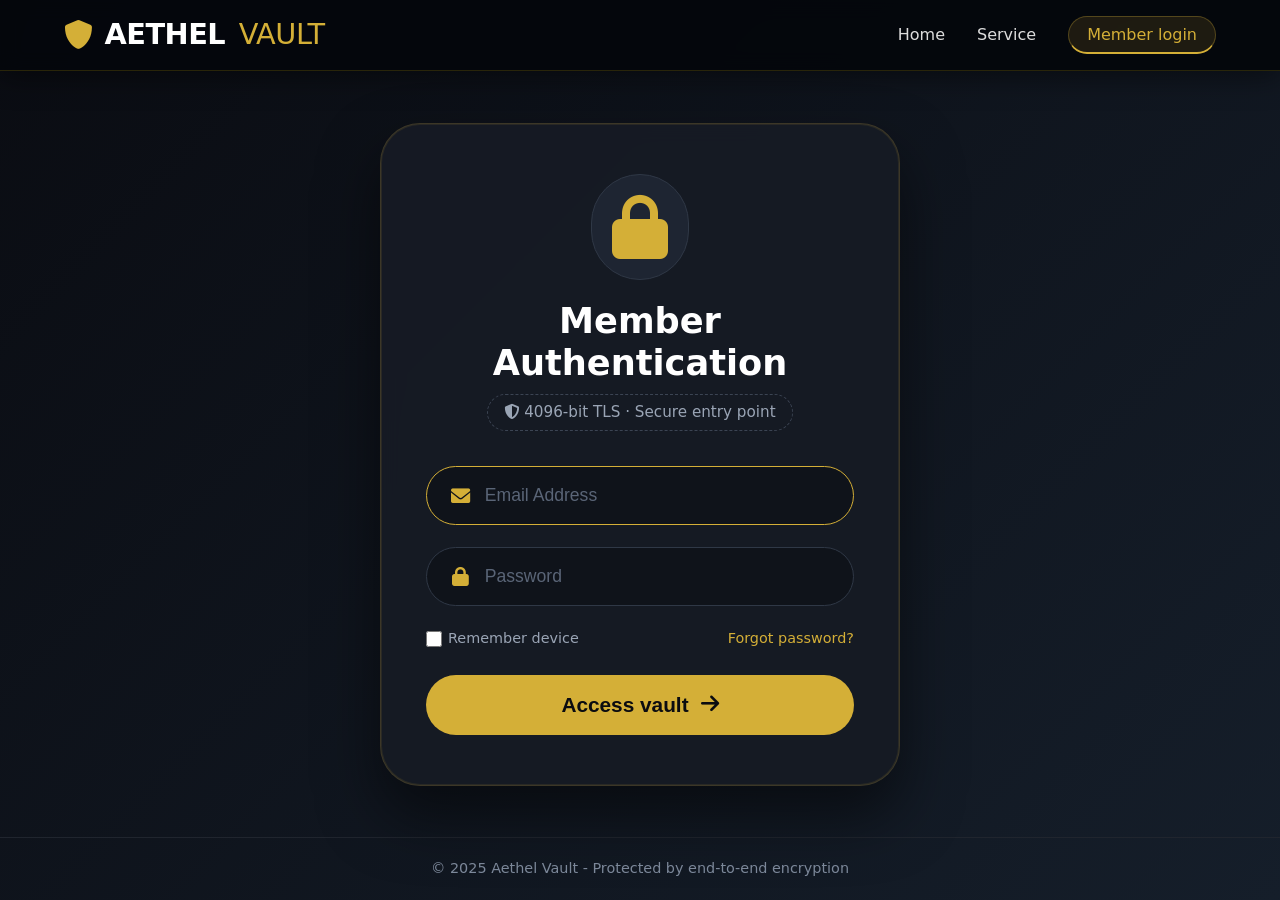
<file: dashboard.html>
<!DOCTYPE html>
<html lang="en">
<head>
  <meta charset="UTF-8">
  <meta name="viewport" content="width=device-width, initial-scale=1.0">
  <title>My Dashboard | Jmarna Holdings</title>
  
  <link rel="stylesheet" href="main.css">
  <link rel="stylesheet" href="dashboard.css">
  <link rel="stylesheet" href="https://cdnjs.cloudflare.com/ajax/libs/font-awesome/6.0.0-beta3/css/all.min.css">
</head>
<body class="dashboard-page">
  
  <!-- secure dashboard header -->
  <header class="dashboard-header">
    <div class="container">
      <div class="dashboard-nav">
        <div class="logo">
          <i class="fas fa-shield-alt"></i> 
          <span>Jmarna<span class="vault">Holdings</span></span>
        </div>
        <div class="user-menu">
          <span class="welcome-text">Welcome, <span id="displayMemberId">Member</span></span>
          <div class="user-avatar">
            <i class="fas fa-user-shield"></i>
          </div>
          <a href="login.html" class="logout-btn" id="logoutBtn">
            <i class="fas fa-sign-out-alt"></i> Logout
          </a>
        </div>
      </div>
    </div>
  </header>

  <!-- DASHBOARD MAIN CONTENT -->
  <main class="dashboard-main">
    <div class="container">
      <!-- secure status bar -->
      <div class="security-status">
        <div class="status-item">
          <i class="fas fa-shield-alt"></i>
          <span>Secure Connection • Zurich Node</span>
        </div>
        <div class="status-item">
          <i class="fas fa-clock"></i>
          <span>Last Access: <span id="lastAccess">Just now</span></span>
        </div>
        <div class="status-item">
          <i class="fas fa-qrcode"></i>
          <span>Session ID: <span id="sessionId">4G7X-KL92-8MN3</span></span>
        </div>
      </div>

      <!-- welcome banner with financial overview -->
      <div class="welcome-banner">
        <h1>Your Secure Asset Dashboard</h1>
        <div class="financial-overview">
          <!-- Total Vault Value -->
          <div class="overview-card total-value">
            <div class="overview-icon">
              <i class="fas fa-chart-line"></i>
            </div>
            <div class="overview-details">
              <span class="overview-label">Total Vault Value (USD)</span>
              <span class="overview-amount" id="totalVaultValue">$12,847,500</span>
            </div>
          </div>

          <!-- Demurrage Fee -->
          <div class="overview-card demurrage-fee">
            <div class="overview-icon">
              <i class="fas fa-hourglass-half"></i>
            </div>
            <div class="overview-details">
              <span class="overview-label">Demurrage Fee (Annual)</span>
              <span class="overview-amount" id="demurrageFee">$38,542.50</span>
              <span class="overview-note">0.3% p.a.</span>
            </div>
          </div>

          <!-- Amount Paid -->
          <div class="overview-card amount-paid">
            <div class="overview-icon">
              <i class="fas fa-check-circle"></i>
            </div>
            <div class="overview-details">
              <span class="overview-label">Amount Paid (YTD)</span>
              <span class="overview-amount" id="amountPaid">$19,271.25</span>
              <span class="overview-note">Last payment: Mar 15, 2025</span>
            </div>
          </div>

          <!-- Outstanding Balance -->
          <div class="overview-card outstanding">
            <div class="overview-icon">
              <i class="fas fa-exclamation-triangle"></i>
            </div>
            <div class="overview-details">
              <span class="overview-label">Outstanding Balance</span>
              <span class="overview-amount" id="outstandingBalance">$19,271.25</span>
              <span class="overview-note">Due: Jun 30, 2025</span>
            </div>
          </div>
        </div>
      </div>

      <!-- MEMBER DETAILS SECTION -->
      <div class="member-details-section">
        <h2><i class="fas fa-id-card"></i> Member Details</h2>
        <div class="details-grid" id="memberDetails">
          <div class="detail-item">
            <span class="detail-label">Full Name</span>
            <span class="detail-value" id="memberName">Jonathan A. Harrington III</span>
          </div>
          <div class="detail-item">
            <span class="detail-label">Address</span>
            <span class="detail-value" id="memberAddress">Via Privata Fiorita 12, 6900 Lugano, Switzerland</span>
          </div>
          <div class="detail-item">
            <span class="detail-label">Next of Kin</span>
            <span class="detail-value" id="memberNextOfKin">Elizabeth Harrington-Windsor</span>
          </div>
          <div class="detail-item">
            <span class="detail-label">Date of Deposit</span>
            <span class="detail-value" id="memberDepositDate">March 17, 2023</span>
          </div>
          <div class="detail-item">
            <span class="detail-label">Name of Depositor</span>
            <span class="detail-value" id="memberDepositor">Harrington Family Trust</span>
          </div>
        </div>
      </div>

      <!-- Payment History Section -->
      <div class="payment-history-section">
        <h2><i class="fas fa-history"></i> Demurrage Fee Payment History</h2>
        <div class="payment-table-container">
          <table class="payment-table">
            <thead>
              <tr>
                <th>Period</th>
                <th>Fee Amount</th>
                <th>Status</th>
                <th>Payment Date</th>
                <th>Transaction ID</th>
              </tr>
            </thead>
            <tbody>
              <tr>
                <td>Q1 2025 (Jan-Mar)</td>
                <td>$9,635.63</td>
                <td><span class="status-paid">Paid</span></td>
                <td>Mar 15, 2025</td>
                <td>DEM-2025-0012</td>
              </tr>
              <tr>
                <td>Q4 2024 (Oct-Dec)</td>
                <td>$9,635.62</td>
                <td><span class="status-paid">Paid</span></td>
                <td>Dec 18, 2024</td>
                <td>DEM-2024-0893</td>
              </tr>
              <tr>
                <td>Q3 2024 (Jul-Sep)</td>
                <td>$9,525.50</td>
                <td><span class="status-paid">Paid</span></td>
                <td>Sep 22, 2024</td>
                <td>DEM-2024-0671</td>
              </tr>
              <tr>
                <td>Q2 2025 (Apr-Jun)</td>
                <td>$9,635.63</td>
                <td><span class="status-pending">Pending</span></td>
                <td>-</td>
                <td>-</td>
              </tr>
            </tbody>
          </table>
        </div>
      </div>

      <!-- assets grid with updated values -->
      <div class="assets-grid">
        <!-- precious metals -->
        <div class="asset-card">
          <div class="asset-header">
            <i class="fas fa-coins"></i>
            <h3>Precious Metals</h3>
          </div>
          <div class="asset-content">
            <div class="asset-item">
              <span>Gold Bullion (12.4 kg)</span>
              <span class="asset-value">$744,000</span>
            </div>
            <div class="asset-item">
              <span>Silver Bars (85.5 kg)</span>
              <span class="asset-value">$68,400</span>
            </div>
            <div class="asset-item">
              <span>Platinum (3.2 kg)</span>
              <span class="asset-value">$96,000</span>
            </div>
          </div>
          <div class="asset-footer">
            <span class="audit-badge"><i class="fas fa-check-circle"></i> Audited 24h ago</span>
          </div>
        </div>

        <!-- gemstones & jewels -->
        <div class="asset-card">
          <div class="asset-header">
            <i class="fas fa-gem"></i>
            <h3>Gemstones</h3>
          </div>
          <div class="asset-content">
            <div class="asset-item">
              <span>Diamonds (12 pcs)</span>
              <span class="asset-value">$4,200,000</span>
            </div>
            <div class="asset-item">
              <span>Rubies (8 pcs)</span>
              <span class="asset-value">$1,200,000</span>
            </div>
            <div class="asset-item">
              <span>Sapphires (5 pcs)</span>
              <span class="asset-value">$750,000</span>
            </div>
          </div>
          <div class="asset-footer">
            <span class="audit-badge"><i class="fas fa-certificate"></i> GIA certified</span>
          </div>
        </div>

        <!-- digital assets -->
        <div class="asset-card">
          <div class="asset-header">
            <i class="fas fa-digital-tiling"></i>
            <h3>Digital Assets</h3>
          </div>
          <div class="asset-content">
            <div class="asset-item">
              <span>Bitcoin (4.25 BTC)</span>
              <span class="asset-value">$297,500</span>
            </div>
            <div class="asset-item">
              <span>Ethereum (42.8 ETH)</span>
              <span class="asset-value">$85,600</span>
            </div>
            <div class="asset-item">
              <span>USDC</span>
              <span class="asset-value">$250,000</span>
            </div>
          </div>
          <div class="asset-footer">
            <span class="audit-badge"><i class="fas fa-shield"></i> Cold storage</span>
          </div>
        </div>

        <!-- documents & deeds -->
        <div class="asset-card">
          <div class="asset-header">
            <i class="fas fa-file-contract"></i>
            <h3>Confidential Documents</h3>
          </div>
          <div class="asset-content">
            <div class="asset-item">
              <span>Property Deeds (Zurich)</span>
              <span class="asset-value">$3,200,000</span>
            </div>
            <div class="asset-item">
              <span>Property Deeds (Lugano)</span>
              <span class="asset-value">$1,850,000</span>
            </div>
            <div class="asset-item">
              <span>Corporate Bonds</span>
              <span class="asset-value">$2,500,000</span>
            </div>
          </div>
          <div class="asset-footer">
            <span class="audit-badge"><i class="fas fa-lock"></i> Notarized copies</span>
          </div>
        </div>
      </div>

      <!-- recent activity -->
      <div class="activity-section">
        <h2>Recent Vault Activity</h2>
        <div class="activity-timeline">
          <div class="activity-item">
            <i class="fas fa-eye"></i>
            <div class="activity-details">
              <span class="activity-action">Vault accessed</span>
              <span class="activity-time">Today, 09:24 UTC</span>
            </div>
            <span class="activity-location">Zurich · authorized</span>
          </div>
          <div class="activity-item">
            <i class="fas fa-file-export"></i>
            <div class="activity-details">
              <span class="activity-action">Document viewed</span>
              <span class="activity-time">Yesterday, 16:12 UTC</span>
            </div>
            <span class="activity-location">Singapore · deed_estate.pdf</span>
          </div>
          <div class="activity-item">
            <i class="fas fa-exchange-alt"></i>
            <div class="activity-details">
              <span class="activity-action">Asset audit</span>
              <span class="activity-time">3 days ago</span>
            </div>
            <span class="activity-location">All holdings verified</span>
          </div>
        </div>
      </div>

      <!-- security recommendations -->
      <div class="security-tips">
        <i class="fas fa-shield-virus"></i>
        <div class="tips-content">
          <strong>Security recommendation:</strong> Enable hardware 2FA for your vault to receive 5% insurance discount.
          <a href="#" class="tip-link">Configure now →</a>
        </div>
      </div>
    </div>
  </main>

  <script src="dashboard.js"></script>
</body>
</html>
</file>
<file: main.css>
/* ========================================
   MAIN.CSS - Aethel Vault Main Website
   ======================================== */

/* ---------- RESET & BASE STYLES ---------- */
* {
  margin: 0;
  padding: 0;
  box-sizing: border-box;
}

body {
  font-family: 'Inter', system-ui, -apple-system, BlinkMacSystemFont, 'Segoe UI', Roboto, sans-serif;
  background-color: #0b0c10;
  color: #e0e0e0;
  line-height: 1.5;
  scroll-behavior: smooth;
}

.container {
  max-width: 1200px;
  margin: 0 auto;
  padding: 0 24px;
}

/* ---------- TYPOGRAPHY ---------- */
h1, h2, h3, h4, h5, h6 {
  font-weight: 600;
  line-height: 1.2;
}

.section-title {
  text-align: center;
  font-size: 2.4rem;
  margin-bottom: 20px;
  color: #fff;
  letter-spacing: 2px;
  font-weight: 500;
  border-bottom: 2px solid #d4af37;
  display: inline-block;
  padding-bottom: 10px;
  width: auto;
  margin-left: auto;
  margin-right: auto;
}

.section-subtitle {
  color: #b4c0d0;
  font-size: 1.2rem;
  max-width: 700px;
  margin: 20px auto 0;
}



/* ---------- SCROLL ANIMATIONS ---------- */
.reveal {
  opacity: 0;
  transform: translateY(50px);
  transition: opacity 0.8s ease, transform 0.8s ease;
}

.reveal.active {
  opacity: 1;
  transform: translateY(0);
}





.logo a {
  text-decoration: none;
  color: inherit;
  display: flex;
  align-items: center;
  gap: 6px;
  transition: opacity 0.2s;
}

.logo a:hover {
  opacity: 0.9;
}

.logo a:hover i {
  color: #e5c158; /* Slightly lighter gold on hover */
}







/* ---------- MOBILE HEADER WITH HAMBURGER MENU ---------- */

/* Header Styles */
.site-header {
  position: fixed;
  width: 100%;
  top: 0;
  z-index: 1000;
  background: rgba(5, 7, 12, 0.95);
  backdrop-filter: blur(10px);
  -webkit-backdrop-filter: blur(10px);
  border-bottom: 1px solid rgba(212, 175, 55, 0.15);
  box-shadow: 0 4px 30px rgba(0, 0, 0, 0.5);
}

.nav-container {
  display: flex;
  align-items: center;
  justify-content: space-between;
  height: 80px;
  position: relative;
}

/* Logo Styles */
.logo {
  font-size: 1.8rem;
  font-weight: 600;
  letter-spacing: -0.5px;
  color: #fff;
  z-index: 1001;
}

.logo i {
  color: #d4af37;
  margin-right: 6px;
}

.logo .vault {
  font-weight: 300;
  color: #d4af37;
  margin-left: 4px;
}

/* Hamburger Menu Toggle */
.menu-toggle {
  display: none;
  flex-direction: column;
  justify-content: space-between;
  width: 30px;
  height: 21px;
  cursor: pointer;
  z-index: 1001;
  position: relative;
}

.menu-toggle .bar {
  width: 100%;
  height: 3px;
  background-color: #d4af37;
  border-radius: 3px;
  transition: all 0.3s ease-in-out;
}

/* Hamburger Animation Classes */
.menu-toggle.active .bar:nth-child(1) {
  transform: translateY(9px) rotate(45deg);
  background-color: #d4af37;
}

.menu-toggle.active .bar:nth-child(2) {
  opacity: 0;
  transform: translateX(-10px);
}

.menu-toggle.active .bar:nth-child(3) {
  transform: translateY(-9px) rotate(-45deg);
  background-color: #d4af37;
}

/* Main Navigation */
.main-nav {
  transition: all 0.3s ease-in-out;
}

.main-nav ul {
  display: flex;
  gap: 2rem;
  list-style: none;
  margin: 0;
  padding: 0;
}

.main-nav a {
  text-decoration: none;
  color: #ddd;
  font-weight: 500;
  font-size: 1rem;
  transition: color 0.2s;
  padding: 8px 0;
  border-bottom: 2px solid transparent;
}

.main-nav a:hover {
  color: #d4af37;
  border-bottom-color: #d4af37;
}

.main-nav a.active {
  color: #d4af37;
  border-bottom-color: #d4af37;
}

.login-header {
  background: rgba(212, 175, 55, 0.12);
  padding: 8px 18px !important;
  border-radius: 40px;
  border: 1px solid rgba(212, 175, 55, 0.3);
}

.login-header:hover {
  background: rgba(212, 175, 55, 0.2);
}


/* ---------- MOBILE RESPONSIVE STYLES ---------- */
@media (max-width: 768px) {
  .nav-container {
    height: 70px;
  }
  
  /* Show hamburger menu */
  .menu-toggle {
    display: flex;
  }
  
  /* Hide main navigation by default on mobile */
  .main-nav {
    position: fixed;
    top: 0;
    right: -100%;
    width: 80%;
    max-width: 350px;
    height: 100vh;
    background: rgba(10, 12, 18, 0.98);
    backdrop-filter: blur(10px);
    -webkit-backdrop-filter: blur(10px);
    padding: 100px 30px 30px;
    transition: right 0.4s ease-in-out;
    box-shadow: -5px 0 30px rgba(0, 0, 0, 0.5);
    border-left: 1px solid rgba(212, 175, 55, 0.2);
    z-index: 1000;
    overflow-y: auto;
  }
  
  /* When menu is active */
  .main-nav.active {
    right: 0;
  }
  
  /* Navigation list styling for mobile */
  .main-nav ul {
    flex-direction: column;
    gap: 1.5rem;
  }
  
  .main-nav ul li {
    width: 100%;
    opacity: 0;
    transform: translateX(20px);
    transition: all 0.3s ease;
    transition-delay: calc(0.1s * var(--item-index));
  }
  
  .main-nav.active ul li {
    opacity: 1;
    transform: translateX(0);
  }
  
  /* Style each list item with custom property for animation delay */
  .main-nav ul li:nth-child(1) { --item-index: 1; }
  .main-nav ul li:nth-child(2) { --item-index: 2; }
  .main-nav ul li:nth-child(3) { --item-index: 3; }
  .main-nav ul li:nth-child(4) { --item-index: 4; }
  .main-nav ul li:nth-child(5) { --item-index: 5; }
  .main-nav ul li:nth-child(6) { --item-index: 6; }
  .main-nav ul li:nth-child(7) { --item-index: 7; }
  
  /* Mobile navigation links */
  .main-nav a {
    display: block;
    padding: 12px 20px;
    font-size: 1.2rem;
    color: #fff;
    border-bottom: 1px solid rgba(212, 175, 55, 0.1);
    border-radius: 8px;
    text-align: left;
  }
  
  .main-nav a:hover {
    background: rgba(212, 175, 55, 0.1);
    padding-left: 25px;
    border-bottom-color: #d4af37;
  }
  
  /* Login trigger special styling for mobile */
  .login-trigger {
    background: rgba(212, 175, 55, 0.15);
    border: 1px solid #d4af37;
    text-align: center !important;
    margin-top: 10px;
  }
  
  .login-trigger:hover {
    background: #d4af37;
    color: #0b0c10 !important;
  }
  
  /* Overlay when menu is open */
  body.menu-open {
    overflow: hidden;
  }
  
  body.menu-open::after {
    content: '';
    position: fixed;
    top: 0;
    left: 0;
    width: 100%;
    height: 100%;
    background: rgba(0, 0, 0, 0.5);
    z-index: 999;
    backdrop-filter: blur(3px);
    animation: fadeIn 0.3s ease;
  }
  
  @keyframes fadeIn {
    from { opacity: 0; }
    to { opacity: 1; }
  }
}

/* Small mobile devices */
@media (max-width: 480px) {
  .logo {
    font-size: 1.5rem;
  }
  
  .main-nav {
    width: 85%;
    padding: 80px 20px 20px;
  }
  
  .main-nav a {
    font-size: 1rem;
    padding: 10px 15px;
  }
}

/* Landscape orientation on mobile */
@media (max-height: 500px) and (orientation: landscape) {
  .main-nav {
    padding: 70px 30px 20px;
  }
  
  .main-nav ul {
    gap: 0.8rem;
  }
  
  .main-nav a {
    padding: 8px 15px;
    font-size: 0.95rem;
  }
}







/* ---------- HERO SLIDESHOW ---------- */
.hero-slideshow {
  position: relative;
  width: 100%;
  height: 100vh;
  min-height: 700px;
  overflow: hidden;
  margin-top: 0;
}

.slide {
  position: absolute;
  top: 0;
  left: 0;
  width: 100%;
  height: 100%;
  background-size: cover;
  background-position: center;
  opacity: 0;
  transition: opacity 1.2s cubic-bezier(0.25, 0.46, 0.45, 0.94);
  display: flex;
  align-items: center;
  justify-content: center;
  text-align: center;
}

.slide.active {
  opacity: 1;
  z-index: 2;
}

.overlay {
  position: absolute;
  top: 0;
  left: 0;
  width: 100%;
  height: 100%;
  background: radial-gradient(circle at 20% 30%, rgba(0,0,0,0.3), rgba(0,0,0,0.8));
  z-index: 3;
}

.slide-content {
  position: relative;
  z-index: 4;
  max-width: 900px;
  padding: 20px;
  color: #fff;
  text-shadow: 0 4px 20px rgba(0,0,0,0.5);
  transform: translateY(0);
}

.slide-content h1 {
  font-size: clamp(2.6rem, 4vw, 5rem);
  font-weight: 600;
  letter-spacing: -1px;
  margin-bottom: 1rem;
  line-height: 1.1;
}

.slide-content p {
  font-size: 1.4rem;
  opacity: 0.9;
  font-weight: 300;
  margin-bottom: 30px;
}

/* Slide Buttons */
.slide-buttons {
  margin-top: 30px;
  display: flex;
  gap: 20px;
  justify-content: center;
}

.btn-primary, .btn-secondary {
  display: inline-block;
  padding: 10px 30px;
  border-radius: 50px;
  text-decoration: none;
  font-weight: 600;
  transition: all 0.3s;
}

.btn-primary {
  background: #d4af37;
  color: #0b0c10;
  border: 2px solid #d4af37;
}

.btn-primary:hover {
  background: transparent;
  color: #d4af37;
}

.btn-secondary {
  background: transparent;
  color: #fff;
  border: 2px solid #fff;
}

.btn-secondary:hover {
  background: #fff;
  color: #0b0c10;
}


/* Slide Arrows */
.slide-arrow {
  position: absolute;
  top: 50%;
  transform: translateY(-50%);
  background: rgba(0,0,0,0.45);
  border: none;
  color: #d4af37;
  font-size: 2rem;
  width: 56px;
  height: 56px;
  border-radius: 50%;
  cursor: pointer;
  z-index: 10;
  transition: background 0.2s, border 0.2s;
  border: 1px solid rgba(212, 175, 55, 0.3);
  display: flex;
  align-items: center;
  justify-content: center;
}

.slide-arrow:hover {
  background: rgba(212, 175, 55, 0.25);
  border-color: #d4af37;
}

.prev { left: 30px; }
.next { right: 30px; }

/* Slide Dots */
.slide-dots {
  position: absolute;
  bottom: 30px;
  left: 50%;
  transform: translateX(-50%);
  z-index: 10;
  display: flex;
  gap: 14px;
}

.dot {
  width: 14px;
  height: 14px;
  background: rgba(255,255,255,0.4);
  border-radius: 50%;
  cursor: pointer;
  transition: 0.2s;
  border: 1px solid transparent;
}

.dot.active {
  background: #d4af37;
  transform: scale(1.3);
  box-shadow: 0 0 12px #d4af37;
}

/* Hero Mobile Responsive */
@media (max-width: 768px) {
  .hero-slideshow {
    min-height: 600px;
  }
  
  .slide-content h1 {
    font-size: 2.2rem;
  }
  
  .slide-content p {
    font-size: 1.1rem;
  }
  
  .slide-buttons {
    flex-direction: column;
    align-items: center;
    gap: 15px;
  }
  
  .btn-primary, .btn-secondary {
    padding: 12px 30px;
    width: 80%;
    text-align: center;
  }
  
  .slide-arrow {
    width: 40px;
    height: 40px;
    font-size: 1.2rem;
  }
  
  .prev { left: 10px; }
  .next { right: 10px; }
}

@media (max-width: 480px) {
  .slide-content h1 {
    font-size: 1.8rem;
  }
  
  .slide-content p {
    font-size: 1rem;
  }
  
  .btn-primary, .btn-secondary {
    width: 100%;
  }
}











/* ---------- SERVICES SECTION ---------- */
.services-section {
  padding: 100px 100px;
  background: #ffffff;
}

.section-header {
  text-align: center;
  margin-bottom: 60px;
}

.section-header h2 {
  color: #0b0c10;
}

.services-grid {
  display: grid;
  grid-template-columns: repeat(auto-fit, minmax(280px, 1fr));
  gap: 30px;
}

.service-card {
  background: rgba(23, 27, 36, 0.8);
  backdrop-filter: blur(10px);
  border: 1px solid #2a2e3a;
  border-radius: 30px;
  padding: 35px;
  transition: transform 0.3s, border-color 0.3s;
  position: relative;
  overflow: hidden;
}

.service-card::before {
  content: '';
  position: absolute;
  top: 0;
  left: 0;
  right: 0;
  height: 4px;
  background: linear-gradient(90deg, #d4af37, #f5e7b2);
  transform: translateX(-100%);
  transition: transform 0.5s;
}

.service-card:hover::before {
  transform: translateX(0);
}

.service-card:hover {
  transform: translateY(-10px);
  border-color: #d4af37;
}

.service-icon {
  width: 70px;
  height: 70px;
  background: rgba(212, 175, 55, 0.1);
  border-radius: 20px;
  display: flex;
  align-items: center;
  justify-content: center;
  margin-bottom: 25px;
}

.service-icon i {
  font-size: 2.5rem;
  color: #d4af37;
}

.service-card h3 {
  color: #fff;
  font-size: 1.5rem;
  margin-bottom: 15px;
}

.service-card p {
  color: #b4c0d0;
  margin-bottom: 20px;
  line-height: 1.6;
}

.service-features {
  list-style: none;
  margin-bottom: 25px;
}

.service-features li {
  color: #e0e0e0;
  padding: 8px 0;
  display: flex;
  align-items: center;
  gap: 10px;
}

.service-features i {
  color: #d4af37;
  font-size: 1rem;
}

.service-link {
  color: #d4af37;
  text-decoration: none;
  font-weight: 600;
  display: inline-flex;
  align-items: center;
  gap: 10px;
  transition: gap 0.2s;
}

.service-link:hover {
  gap: 15px;
}

/* Services Mobile Responsive */
/* ---------- SERVICES SECTION MOBILE RESPONSIVE ---------- */

/* Tablet and Small Desktop (769px - 1024px) */
@media (min-width: 769px) and (max-width: 1024px) {
  .services-grid {
    grid-template-columns: repeat(2, 1fr);
    gap: 25px;
  }
}

/* Mobile Large (426px - 768px) - TWO COLUMNS */
@media (max-width: 768px) {
  .services-section {
    padding: 60px 0;
  }
  
  .services-grid {
    grid-template-columns: repeat(2, 1fr); /* Changed from 1fr to 2 columns */
    gap: 15px; /* Slightly smaller gap for mobile */
  }
  
  .service-card {
    padding: 20px 15px; /* Slightly smaller padding for mobile */
  }
  
  .service-card h3 {
    font-size: 1.1rem; /* Smaller font size for mobile */
    margin-bottom: 10px;
  }
  
  .service-card p {
    font-size: 0.9rem; /* Smaller paragraph text */
    margin-bottom: 15px;
  }
  
  .service-icon {
    width: 50px;
    height: 50px;
    margin-bottom: 15px;
  }
  
  .service-icon i {
    font-size: 1.8rem; /* Smaller icons */
  }
  
  .service-features li {
    font-size: 0.85rem;
    padding: 5px 0;
  }
  
  .service-features i {
    font-size: 0.8rem;
  }
  
  .service-link {
    font-size: 0.9rem;
  }
}

/* Mobile Small (320px - 425px) - Still 2 columns but adjust */
@media (max-width: 425px) {
  .services-grid {
    gap: 10px; /* Even smaller gap for very small phones */
  }
  
  .service-card {
    padding: 15px 10px;
  }
  
  .service-card h3 {
    font-size: 1rem;
  }
  
  .service-card p {
    font-size: 0.8rem;
    margin-bottom: 10px;
  }
  
  .service-icon {
    width: 40px;
    height: 40px;
    margin-bottom: 10px;
  }
  
  .service-icon i {
    font-size: 1.5rem;
  }
  
  .service-features li {
    font-size: 0.75rem;
    padding: 3px 0;
  }
  
  .service-link {
    font-size: 0.8rem;
  }
}

/* Handle very small devices */
@media (max-width: 320px) {
  .services-grid {
    grid-template-columns: 1fr; /* Back to 1 column for extremely small phones */
  }
}











/* ---------- FEATURES SECTION ---------- */
.features-section {
  padding: 100px 100px;
  background: #0b0d12;
}

.features-section h2 {
  color: #fff;
}

.features-grid {
  display: grid;
  grid-template-columns: repeat(auto-fit, minmax(300px, 1fr));
  gap: 35px;
  margin-top: 20px;
}

.feature-card {
  background: rgba(18, 22, 30, 0.8);
  backdrop-filter: blur(5px);
  border: 1px solid #2a2e3a;
  border-radius: 28px;
  padding: 40px 25px;
  text-align: center;
  transition: transform 0.2s, border-color 0.2s;
  box-shadow: 0 20px 30px -10px rgba(0,0,0,0.6);
}

.feature-card:hover {
  border-color: #d4af37;
  transform: translateY(-10px);
}

.feature-card i {
  font-size: 3.5rem;
  color: #d4af37;
  margin-bottom: 25px;
}

.feature-card h3 {
  font-size: 1.6rem;
  margin-bottom: 12px;
  color: #fff;
}

.feature-card p {
  color: #aaa;
  font-size: 1rem;
}

/* Features Mobile Responsive */
/* ---------- FEATURES SECTION MOBILE RESPONSIVE ---------- */

/* Tablet and Small Desktop (769px - 1024px) */
@media (min-width: 769px) and (max-width: 1024px) {
  .features-grid {
    grid-template-columns: repeat(2, 1fr);
    gap: 25px;
  }
}

/* Mobile Large (426px - 768px) - TWO COLUMNS */
@media (max-width: 768px) {
  .features-section {
    padding: 60px 0;
  }
  
  .features-grid {
    grid-template-columns: repeat(2, 1fr); /* Changed from 1fr to 2 columns */
    gap: 15px;
  }
  
  .feature-card {
    padding: 20px 15px;
  }
  
  .feature-card i {
    font-size: 2.5rem;
    margin-bottom: 15px;
  }
  
  .feature-card h3 {
    font-size: 1.2rem;
    margin-bottom: 10px;
  }
  
  .feature-card p {
    font-size: 0.9rem;
    line-height: 1.4;
  }
}

/* Mobile Small (376px - 425px) */
@media (max-width: 425px) {
  .features-grid {
    gap: 12px;
  }
  
  .feature-card {
    padding: 15px 12px;
  }
  
  .feature-card i {
    font-size: 2.2rem;
    margin-bottom: 12px;
  }
  
  .feature-card h3 {
    font-size: 1.1rem;
    margin-bottom: 8px;
  }
  
  .feature-card p {
    font-size: 0.8rem;
  }
}

/* Mobile Extra Small (321px - 375px) */
@media (max-width: 375px) {
  .feature-card {
    padding: 12px 10px;
  }
  
  .feature-card i {
    font-size: 2rem;
    margin-bottom: 10px;
  }
  
  .feature-card h3 {
    font-size: 1rem;
  }
  
  .feature-card p {
    font-size: 0.75rem;
  }
}

/* Tiny Phones (320px and below) - fallback to 1 column */
@media (max-width: 320px) {
  .features-grid {
    grid-template-columns: 1fr; /* Back to 1 column for very small phones */
  }
  
  .feature-card {
    padding: 20px;
  }
  
  .feature-card h3 {
    font-size: 1.2rem;
  }
  
  .feature-card p {
    font-size: 0.9rem;
  }
}










/* ---------- ABOUT SECTION ---------- */
.about-section {
  padding: 100px 100px;
  background: linear-gradient(135deg, #1a2330 0%, #0f1a24 100%);
  border-top: 1px solid #222;
  border-bottom: 1px solid #222;
}

.about-flex {
  display: flex;
  align-items: center;
  gap: 60px;
  flex-wrap: wrap;
}

.about-text {
  flex: 1 1 300px;
}

.about-text h2 {
  font-size: 2.6rem;
  font-weight: 600;
  color: #fff;
  margin-bottom: 25px;
  letter-spacing: -0.5px;
}

.about-lead {
  font-size: 1.3rem;
  color: #fff;
  margin-bottom: 20px;
  font-weight: 300;
}

.about-text p {
  font-size: 1.2rem;
  color: #bbb;
  margin-bottom: 30px;
}

/* About Stats */
.about-stats {
  display: grid;
  grid-template-columns: repeat(3, 1fr);
  gap: 20px;
  margin: 40px 0;
}

.stat-item {
  text-align: center;
}

.stat-number {
  display: block;
  color: #d4af37;
  font-size: 2rem;
  font-weight: 700;
  font-family: 'Courier New', monospace;
}

.stat-label {
  color: #b4c0d0;
  font-size: 0.9rem;
  text-transform: uppercase;
  letter-spacing: 1px;
}

.btn-outline {
  display: inline-block;
  padding: 14px 34px;
  border: 2px solid #d4af37;
  color: #d4af37;
  text-decoration: none;
  font-weight: 600;
  letter-spacing: 1px;
  border-radius: 60px;
  transition: background 0.2s, color 0.2s;
}

.btn-outline:hover {
  background: #d4af37;
  color: #0b0d12;
}

.about-image {
  flex: 1 1 300px;
  border-radius: 30px;
  overflow: hidden;
  border: 3px solid #2c2f3a;
  box-shadow: 0 30px 40px -15px black;
}

.about-image img {
  width: 100%;
  height: auto;
  display: block;
  transition: transform 7s;
}

.about-image:hover img {
  transform: scale(1.1);
}

.image-caption {
  text-align: center;
  color: #b4c0d0;
  font-size: 0.9rem;
  margin-top: 10px;
}

/* About Mobile Responsive */
/* ---------- ABOUT SECTION MOBILE RESPONSIVE ---------- */
@media (max-width: 768px) {
  .about-section {
    padding: 60px 0;
  }
  
  .about-flex {
    flex-direction: column;
    gap: 30px;
  }
  
  .about-text h2 {
    font-size: 2rem;
    text-align: center;
    margin-bottom: 15px;
  }
  
  .about-lead {
    font-size: 1.1rem;
    text-align: center;
    margin-bottom: 15px;
  }
  
  .about-text p {
    font-size: 1rem;
    text-align: center;
    margin-bottom: 20px;
  }
  
  /* Stats in a ROW on mobile - FIXED OVERLAPPING */
  .about-stats {
    display: flex;
    flex-direction: row;
    justify-content: center;
    gap: 15px;
    margin: 20px auto;
    max-width: 100%;
    padding: 0 10px;
    flex-wrap: wrap; /* Allows wrapping if needed */
  }
  
  .stat-item {
    flex: 0 1 auto; /* Don't force equal width */
    min-width: 80px; /* Minimum width */
    text-align: center;
    padding: 5px;
  }
  
  .stat-number {
    font-size: 1.4rem;
    margin-bottom: 3px;
    white-space: nowrap; /* Keep numbers from breaking */
  }
  
  .stat-label {
    font-size: 0.75rem;
    text-transform: uppercase;
    letter-spacing: 0.5px;
    white-space: nowrap; /* Keep labels from breaking */
  }
  
 .btn-outline {
    width: 100%;
    text-align: center;
  }
  
  .about-image {
    width: 100%;
    max-width: 500px;
    margin: 0 auto;
  }
}

/* Small Mobile (480px and below) */
@media (max-width: 480px) {
  .about-stats {
    gap: 10px;
    justify-content: space-around;
  }
  
  .stat-item {
    min-width: 70px;
  }
  
  .stat-number {
    font-size: 1.2rem;
  }
  
  .stat-label {
    font-size: 0.7rem;
  }
}

/* Very Small Mobile (375px and below) */
@media (max-width: 375px) {
  .about-stats {
    gap: 8px;
  }
  
  .stat-item {
    min-width: 60px;
  }
  
  .stat-number {
    font-size: 1rem;
  }
  
  .stat-label {
    font-size: 0.6rem;
  }
}

/* Extra Small - Force 2 rows if still overlapping */
@media (max-width: 320px) {
  .about-stats {
    display: grid;
    grid-template-columns: repeat(2, 1fr);
    gap: 15px;
  }
  
  .stat-item {
    min-width: auto;
  }
  
  .stat-number {
    font-size: 1.2rem;
  }
  
  .stat-label {
    font-size: 0.7rem;
    white-space: normal;
  }
}










/* ---------- LOCATIONS SECTION ---------- */
.locations-section {
  padding: 100px 100px;
  background: #0b0d12;
}


.locations-section h2 {
  color: #d9e2f7;
}

.locations-grid {
  display: grid;
  grid-template-columns: repeat(auto-fit, minmax(280px, 1fr));
  gap: 30px;
}

.location-card {
  background: #161c26;
  border-radius: 30px;
  overflow: hidden;
  border: 1px solid #283040;
  transition: transform 0.3s;
}

.location-card:hover {
  transform: translateY(-10px);
  border-color: #d4af37;
}

.location-image {
  position: relative;
  height: 200px;
  overflow: hidden;
}

.location-image img {
  width: 100%;
  height: 100%;
  object-fit: cover;
  transition: transform 0.5s;
}

.location-card:hover .location-image img {
  transform: scale(1.1);
}

.location-badge {
  position: absolute;
  top: 15px;
  right: 15px;
  background: #d4af37;
  color: #0b0c10;
  padding: 5px 15px;
  border-radius: 30px;
  font-size: 0.8rem;
  font-weight: 600;
}

.location-info {
  padding: 25px;
}

.location-info h3 {
  color: #fff;
  font-size: 1.3rem;
  margin-bottom: 10px;
}

.location-info p {
  color: #b4c0d0;
  margin-bottom: 15px;
  line-height: 1.5;
}

.location-features {
  display: flex;
  gap: 15px;
  flex-wrap: wrap;
}

.location-features span {
  background: #1e2532;
  color: #e0e0e0;
  padding: 5px 12px;
  border-radius: 30px;
  font-size: 0.8rem;
  display: flex;
  align-items: center;
  gap: 5px;
}

.location-features i {
  color: #d4af37;
}

/* Locations Mobile Responsive */
/* ---------- LOCATIONS SECTION MOBILE RESPONSIVE ---------- */

/* Tablet and Small Desktop (769px - 1024px) */
@media (min-width: 769px) and (max-width: 1024px) {
  .locations-grid {
    grid-template-columns: repeat(2, 1fr);
    gap: 25px;
  }
}

/* Mobile Large (426px - 768px) - TWO COLUMNS */
@media (max-width: 768px) {
  .locations-section {
    padding: 60px 0;
  }
  
  .locations-grid {
    grid-template-columns: repeat(2, 1fr); /* Two columns on mobile */
    gap: 15px;
  }
  
  .location-card {
    margin: 0;
  }
  
  .location-image {
    height: 150px; /* Smaller height for mobile */
  }
  
  .location-badge {
    top: 10px;
    right: 10px;
    padding: 3px 10px;
    font-size: 0.7rem;
  }
  
  .location-info {
    padding: 15px 12px;
  }
  
  .location-info h3 {
    font-size: 1.1rem;
    margin-bottom: 5px;
  }
  
  .location-info p {
    font-size: 0.8rem;
    margin-bottom: 10px;
    line-height: 1.4;
  }
  
  .location-features {
    gap: 8px;
  }
  
  .location-features span {
    padding: 4px 8px;
    font-size: 0.7rem;
  }
  
  .location-features i {
    font-size: 0.7rem;
  }
}

/* Mobile Small (376px - 425px) */
@media (max-width: 425px) {
  .locations-grid {
    gap: 12px;
  }
  
  .location-image {
    height: 130px;
  }
  
  .location-info {
    padding: 12px 10px;
  }
  
  .location-info h3 {
    font-size: 1rem;
  }
  
  .location-info p {
    font-size: 0.75rem;
  }
  
  .location-features span {
    padding: 3px 6px;
    font-size: 0.65rem;
  }
}

/* Mobile Extra Small (321px - 375px) */
@media (max-width: 375px) {
  .locations-grid {
    gap: 10px;
  }
  
  .location-image {
    height: 120px;
  }
  
  .location-info h3 {
    font-size: 0.95rem;
  }
  
  .location-info p {
    font-size: 0.7rem;
  }
}

/* Tiny Phones (320px and below) - fallback to 1 column */
@media (max-width: 320px) {
  .locations-grid {
    grid-template-columns: 1fr; /* Back to 1 column for very small phones */
  }
  
  .location-image {
    height: 160px;
  }
  
  .location-info h3 {
    font-size: 1.1rem;
  }
  
  .location-info p {
    font-size: 0.85rem;
  }
}















/* ---------- CONTACT SECTION ---------- */
.contact-section {
  padding: 100px 100px;
  background: #0f1117;
}

.contact-grid {
  display: grid;
  grid-template-columns: 1fr 1fr;
  gap: 60px;
}

/* Contact Info */
.contact-info h2 {
  color: #fff;
  font-size: 2.5rem;
  margin-bottom: 20px;
}

.contact-lead {
  color: #b4c0d0;
  font-size: 1.2rem;
  margin-bottom: 40px;
}

.contact-details {
  margin-bottom: 40px;
}

.contact-item {
  display: flex;
  gap: 20px;
  margin-bottom: 30px;
}

.contact-item i {
  color: #d4af37;
  font-size: 1.5rem;
  width: 40px;
}

.contact-item h4 {
  color: #fff;
  margin-bottom: 5px;
}

.contact-item p {
  color: #b4c0d0;
  line-height: 1.6;
}

.social-links {
  display: flex;
  gap: 15px;
}

.social-links a {
  width: 45px;
  height: 45px;
  background: #1e2532;
  border-radius: 50%;
  display: flex;
  align-items: center;
  justify-content: center;
  color: #d4af37;
  font-size: 1.2rem;
  transition: all 0.3s;
  border: 1px solid #283040;
}

.social-links a:hover {
  background: #d4af37;
  color: #0b0c10;
  border-color: #d4af37;
}

/* Contact Form */
.contact-form {
  background: #161c26;
  border-radius: 30px;
  padding: 40px;
  border: 1px solid #283040;
}

.contact-form h3 {
  color: #fff;
  font-size: 1.5rem;
  margin-bottom: 30px;
}

.form-group {
  margin-bottom: 20px;
}

.form-group input,
.form-group select,
.form-group textarea {
  width: 100%;
  padding: 15px 20px;
  background: #1e2532;
  border: 1px solid #283040;
  border-radius: 15px;
  color: #fff;
  font-size: 1rem;
  transition: border-color 0.2s;
}

.form-group input:focus,
.form-group select:focus,
.form-group textarea:focus {
  outline: none;
  border-color: #d4af37;
}

.form-group select {
  cursor: pointer;
}

.form-group select option {
  background: #1e2532;
  color: #fff;
}

.form-group.checkbox {
  display: flex;
  align-items: center;
  gap: 10px;
}

.form-group.checkbox input {
  width: auto;
  margin-right: 10px;
}

.form-group.checkbox label {
  color: #b4c0d0;
}

.form-group.checkbox a {
  color: #d4af37;
  text-decoration: none;
}

.form-group.checkbox a:hover {
  text-decoration: underline;
}

.btn-full {
  width: 100%;
  text-align: center;
  border: none;
  cursor: pointer;
}

/* Contact Mobile Responsive */
@media (max-width: 992px) {
  .contact-grid {
    grid-template-columns: 1fr;
    gap: 40px;
  }
}

@media (max-width: 768px) {
  .contact-section {
    padding: 60px 0;
  }
  
  .contact-info h2 {
    font-size: 2rem;
  }
  
  .contact-lead {
    font-size: 1rem;
  }
  
  .contact-item {
    flex-direction: column;
    gap: 10px;
  }
  
  .contact-form {
    padding: 30px 20px;
  }
  
  .contact-form h3 {
    font-size: 1.3rem;
  }
  
  .form-group.checkbox {
    flex-wrap: wrap;
  }
}







/* ---------- NEWSLETTER SECTION ---------- */
.newsletter-section {
  padding: 80px 100px;
  background: linear-gradient(135deg, #1a2330 0%, #0f1a24 100%);
  border-top: 1px solid #283040;
  border-bottom: 1px solid #283040;
}

.newsletter-content {
  text-align: center;
  max-width: 600px;
  margin: 0 auto;
}

.newsletter-content h3 {
  color: #fff;
  font-size: 2rem;
  margin-bottom: 15px;
}

.newsletter-content p {
  color: #b4c0d0;
  margin-bottom: 30px;
}

.newsletter-form {
  display: flex;
  gap: 15px;
  margin-bottom: 15px;
}

.newsletter-form input {
  flex: 1;
  padding: 15px 20px;
  background: #1e2532;
  border: 1px solid #283040;
  border-radius: 50px;
  color: #fff;
  font-size: 1rem;
}

.newsletter-form input:focus {
  outline: none;
  border-color: #d4af37;
}

.newsletter-form button {
  padding: 15px 35px;
  border: none;
  cursor: pointer;
}

.newsletter-note {
  color: #7e8a9c;
  font-size: 0.9rem;
}

/* Newsletter Mobile Responsive */
@media (max-width: 768px) {
  .newsletter-section {
    padding: 60px 0;
  }
  
  .newsletter-content h3 {
    font-size: 1.5rem;
  }
  
  .newsletter-form {
    flex-direction: column;
  }
  
  .newsletter-form input,
  .newsletter-form button {
    width: 100%;
  }
}








/* ========================================
   FOOTER SECTION - Rows Layout on Mobile
   ======================================== */

/* ---------- FOOTER BASE STYLES ---------- */
.site-footer {
  background: #07090e;
  padding: 0 0 30px;
  border-top: 1px solid #20252e;
}

.container {
  max-width: 1400px;
  margin: 0 auto;
  padding: 0 24px;
}

/* ---------- FOOTER MAIN GRID ---------- */
.footer-main {
  display: grid;
  grid-template-columns: 2fr repeat(4, 1fr); /* 5 columns on desktop */
  gap: 40px;
  padding: 60px 0;
}

/* Footer Logo Column */
.footer-col:first-child {
  grid-column: span 1;
}

.footer-logo {
  font-size: 1.8rem;
  font-weight: 600;
  color: #fff;
  margin-bottom: 20px;
}

.footer-logo i {
  color: #d4af37;
  margin-right: 6px;
}

.footer-logo .vault {
  font-weight: 300;
  color: #d4af37;
  margin-left: 4px;
}

.footer-description {
  color: #9aa5b5;
  line-height: 1.6;
  margin-bottom: 20px;
  max-width: 300px;
}

.footer-certifications {
  display: flex;
  flex-direction: column;
  gap: 10px;
}

.footer-certifications span {
  color: #b4c0d0;
  font-size: 0.9rem;
  display: flex;
  align-items: center;
  gap: 10px;
}

.footer-certifications i {
  color: #d4af37;
  font-size: 1rem;
}

/* Footer Columns */
.footer-col h4 {
  color: #fff;
  font-size: 1.2rem;
  margin-bottom: 25px;
  position: relative;
  padding-bottom: 10px;
}

.footer-col h4::after {
  content: '';
  position: absolute;
  bottom: 0;
  left: 0;
  width: 50px;
  height: 2px;
  background: #d4af37;
  transition: width 0.3s ease;
}

.footer-col:hover h4::after {
  width: 70px;
}

.footer-col ul {
  list-style: none;
  padding: 0;
  margin: 0;
}

.footer-col ul li {
  margin-bottom: 12px;
}

.footer-col ul li a {
  color: #9aa5b5;
  text-decoration: none;
  transition: all 0.2s ease;
  display: inline-block;
}

.footer-col ul li a:hover {
  color: #d4af37;
  transform: translateX(5px);
}

/* Footer Contact Info */
.footer-contact li {
  color: #9aa5b5;
  display: flex;
  align-items: center;
  gap: 10px;
  margin-bottom: 15px;
}

.footer-contact i {
  color: #d4af37;
  width: 20px;
  font-size: 1rem;
}

/* Footer Social Links */
.footer-social {
  display: flex;
  gap: 15px;
  margin-top: 20px;
}

.footer-social a {
  width: 40px;
  height: 40px;
  background: #1e2532;
  border-radius: 50%;
  display: flex;
  align-items: center;
  justify-content: center;
  color: #d4af37;
  font-size: 1.2rem;
  transition: all 0.3s ease;
  border: 1px solid #283040;
}

.footer-social a:hover {
  background: #d4af37;
  color: #0b0c10;
  transform: translateY(-3px);
  border-color: #d4af37;
}

/* ---------- FOOTER BOTTOM ---------- */
.footer-bottom {
  padding: 30px 0;
  border-top: 1px solid #283040;
  display: flex;
  justify-content: space-between;
  align-items: center;
  flex-wrap: wrap;
  gap: 20px;
}

.footer-legal {
  display: flex;
  gap: 25px;
  flex-wrap: wrap;
}

.footer-legal span {
  color: #7e8a9c;
  font-size: 0.9rem;
}

.footer-legal a {
  color: #9aa5b5;
  text-decoration: none;
  font-size: 0.9rem;
  transition: color 0.2s;
}

.footer-legal a:hover {
  color: #d4af37;
}

.footer-security {
  display: flex;
  gap: 15px;
  color: #9aa5b5;
  font-size: 0.9rem;
  align-items: center;
}

.footer-security i {
  color: #d4af37;
  font-size: 1rem;
}

.footer-security span {
  color: #b4c0d0;
}

/* ---------- RESPONSIVE BREAKPOINTS ---------- */

/* Large Desktop (1201px and above) */
@media (min-width: 1201px) {
  .footer-main {
    grid-template-columns: 2fr repeat(4, 1fr);
    gap: 50px;
  }
}

/* Desktop (1025px - 1200px) */
@media (min-width: 1025px) and (max-width: 1200px) {
  .footer-main {
    grid-template-columns: 2fr repeat(4, 1fr);
    gap: 40px;
  }
  
  .footer-description {
    max-width: 250px;
  }
}

/* Tablet Landscape (993px - 1024px) */
@media (min-width: 993px) and (max-width: 1024px) {
  .footer-main {
    grid-template-columns: repeat(3, 1fr);
    gap: 35px;
  }
  
  .footer-col:first-child {
    grid-column: span 3;
    text-align: center;
    margin-bottom: 20px;
  }
  
  .footer-description {
    max-width: 100%;
    margin-left: auto;
    margin-right: auto;
  }
  
  .footer-certifications {
    flex-direction: row;
    justify-content: center;
    flex-wrap: wrap;
  }
}

/* Tablet Portrait (769px - 992px) */
@media (min-width: 769px) and (max-width: 992px) {
  .footer-main {
    grid-template-columns: repeat(2, 1fr);
    gap: 40px 30px;
  }
  
  .footer-col:first-child {
    grid-column: span 2;
    text-align: center;
    margin-bottom: 20px;
  }
  
  .footer-description {
    max-width: 500px;
    margin-left: auto;
    margin-right: auto;
  }
  
  .footer-certifications {
    flex-direction: row;
    justify-content: center;
    gap: 20px;
  }
}


/* Mobile - Services and Resources side by side */
@media (max-width: 768px) {
  .footer-main {
    display: flex;
    flex-direction: column;
    gap: 30px;
    padding: 50px 0 30px;
  }
  
  .footer-col {
    width: 100%;
  }
  
  /* Make Services and Resources appear in the same row */
  .footer-col:nth-child(2),
  .footer-col:nth-child(4) {
    width: calc(50% - 15px); /* 50% width with gap */
    display: inline-block;
    vertical-align: top;
  }
  
  /* Container for the two columns */
  .footer-col:nth-child(2) {
    float: left;
    margin-right: 15px;
  }
  
  .footer-col:nth-child(4) {
    float: left;
    clear: none;
  }
  
  /* Clear fix for the row */
  .footer-main::after {
    content: "";
    display: table;
    clear: both;
  }
  
  /* Adjust other columns to full width */
  .footer-col:first-child,
  .footer-col:nth-child(3),
  .footer-col:nth-child(5) {
    width: 100%;
    float: left;
    clear: both;
  }
  
  /* Order the columns */
  .footer-col:first-child { order: 1; } /* Logo */
  .footer-col:nth-child(2) { order: 2; } /* Services (left in row) */
  .footer-col:nth-child(4) { order: 3; } /* Resources (right in row) */
  .footer-col:nth-child(3) { order: 4; } /* Locations (full width) */
  .footer-col:nth-child(5) { order: 5; } /* Contact (full width) */
}

/* ---------- MOBILE - ROWS LAYOUT ---------- */

/* Mobile Large (426px - 768px) - DISPLAY AS ROWS */
@media (max-width: 768px) {
  .container {
    padding: 0 20px;
  }
  
  .footer-main {
    display: flex; /* Switch from grid to flex for rows */
    flex-direction: column;
    gap: 30px;
    padding: 50px 0 30px;
  }
  
  /* Each footer column becomes a row */
  .footer-col {
    width: 100%;
    text-align: left; /* Align text left for rows */
    border-bottom: 1px solid rgba(212, 175, 55, 0.1);
    padding-bottom: 25px;
  }
  
  /* Remove border from last column */
  .footer-col:last-child {
    border-bottom: none;
    padding-bottom: 0;
  }
  
  /* Logo section - first row */
  .footer-col:first-child {
    order: 1;
  }
  
  /* Services row */
  .footer-col:nth-child(2) {
    order: 2;
  }
  
  /* Locations row */
  .footer-col:nth-child(3) {
    order: 3;
  }
  
  /* Resources row */
  .footer-col:nth-child(4) {
    order: 4;
  }
  
  /* Contact row */
  .footer-col:nth-child(5) {
    order: 5;
  }
  
  /* Row headers - clickable accordion style */
  .footer-col h4 {
    text-align: left;
    margin-bottom: 15px;
    cursor: pointer;
    display: flex;
    justify-content: space-between;
    align-items: center;
    user-select: none;
  }
  
  .footer-col h4::after {
    content: '\f107'; /* Font Awesome down arrow */
    font-family: 'Font Awesome 6 Free';
    font-weight: 900;
    position: static;
    width: auto;
    height: auto;
    background: none;
    color: #d4af37;
    font-size: 1.2rem;
    transition: transform 0.3s ease;
  }
  
  .footer-col.active h4::after {
    transform: rotate(180deg);
  }
  
  /* Column content - can be toggled */
  .footer-col ul,
  .footer-contact,
  .footer-social,
  .footer-description,
  .footer-certifications {
    transition: all 0.3s ease;
    overflow: hidden;
  }
  
  /* Optional: Hide content by default and show when active
  .footer-col ul,
  .footer-contact,
  .footer-social {
    display: none;
  }
  
  .footer-col.active ul,
  .footer-col.active .footer-contact,
  .footer-col.active .footer-social {
    display: block;
  }
  */
  
  .footer-description {
    max-width: 100%;
    margin-bottom: 15px;
  }
  
  .footer-certifications {
    align-items: flex-start;
  }
  
  .footer-certifications span {
    justify-content: flex-start;
  }
  
  .footer-col ul {
    text-align: left;
  }
  
  .footer-col ul li {
    margin-bottom: 12px;
  }
  
  .footer-col ul li a {
    display: inline-block;
    padding: 3px 0;
  }
  
  .footer-col ul li a:hover {
    transform: translateX(8px);
  }
  
  .footer-contact li {
    justify-content: flex-start;
    margin-bottom: 12px;
  }
  
  .footer-social {
    justify-content: flex-start;
    margin-top: 15px;
  }
  
  .footer-social a {
    width: 40px;
    height: 40px;
  }
  
  /* Footer Bottom */
  .footer-bottom {
    flex-direction: column;
    text-align: center;
    padding: 25px 0;
    gap: 15px;
  }
  
  .footer-legal {
    justify-content: center;
    gap: 20px;
  }
  
  .footer-legal span,
  .footer-legal a {
    font-size: 0.85rem;
  }
  
  .footer-security {
    justify-content: center;
    flex-wrap: wrap;
    gap: 12px;
  }
}

/* Mobile Medium (376px - 425px) */
@media (max-width: 425px) {
  .container {
    padding: 0 15px;
  }
  
  .footer-main {
    gap: 25px;
    padding: 40px 0 25px;
  }
  
  .footer-col {
    padding-bottom: 20px;
  }
  
  .footer-logo {
    font-size: 1.6rem;
  }
  
  .footer-description {
    font-size: 0.9rem;
  }
  
  .footer-certifications span {
    font-size: 0.8rem;
  }
  
  .footer-col h4 {
    font-size: 1.1rem;
    margin-bottom: 12px;
  }
  
  .footer-col ul li a,
  .footer-contact li {
    font-size: 0.9rem;
  }
  
  .footer-social a {
    width: 38px;
    height: 38px;
    font-size: 1.1rem;
  }
}

/* Mobile Small (320px - 375px) */
@media (max-width: 375px) {
  .footer-main {
    gap: 20px;
  }
  
  .footer-col {
    padding-bottom: 18px;
  }
  
  .footer-logo {
    font-size: 1.5rem;
  }
  
  .footer-description {
    font-size: 0.85rem;
  }
  
  .footer-certifications span {
    font-size: 0.75rem;
  }
  
  .footer-col h4 {
    font-size: 1rem;
    margin-bottom: 10px;
  }
  
  .footer-col ul li {
    margin-bottom: 8px;
  }
  
  .footer-col ul li a,
  .footer-contact li {
    font-size: 0.85rem;
  }
  
  .footer-social {
    gap: 10px;
  }
  
  .footer-social a {
    width: 35px;
    height: 35px;
    font-size: 1rem;
  }
  
  .footer-bottom {
    padding: 20px 0;
  }
  
  .footer-legal {
    flex-direction: column;
    gap: 8px;
  }
  
  .footer-legal span,
  .footer-legal a {
    font-size: 0.75rem;
  }
  
  .footer-security {
    flex-direction: column;
    gap: 5px;
  }
}

/* Accordion functionality - add this JavaScript if you want collapsible rows */





/* Form Status Styles */
.form-status {
    padding: 15px 20px;
    border-radius: 12px;
    margin-bottom: 20px;
    font-size: 0.95rem;
    text-align: center;
    animation: slideDown 0.3s ease;
}

@keyframes slideDown {
    from {
        opacity: 0;
        transform: translateY(-10px);
    }
    to {
        opacity: 1;
        transform: translateY(0);
    }
}

.form-status.success {
    background: rgba(46, 204, 113, 0.15);
    border: 1px solid #2ecc71;
    color: #2ecc71;
}

.form-status.error {
    background: rgba(231, 76, 60, 0.15);
    border: 1px solid #e74c3c;
    color: #e74c3c;
}

.form-status i {
    margin-right: 8px;
}

/* Disabled button state */
button:disabled {
    opacity: 0.7;
    cursor: not-allowed;
}

.fa-spinner {
    animation: spin 1s linear infinite;
}

@keyframes spin {
    0% { transform: rotate(0deg); }
    100% { transform: rotate(360deg); }
}
</file>
<file: dashboard.css>
/* ========================================
   DASHBOARD.CSS - Aethel Vault Member Dashboard
   ======================================== */

/* ---------- RESET & BASE STYLES ---------- */
* {
  margin: 0;
  padding: 0;
  box-sizing: border-box;
}

body {
  font-family: 'Inter', system-ui, -apple-system, BlinkMacSystemFont, 'Segoe UI', Roboto, sans-serif;
  background: #0f1219;
  color: #e0e0e0;
  line-height: 1.5;

}

.container {
  max-width: 1400px;
  margin: 0 auto;
  padding: 20px 100px;
}








/* ---------- DASHBOARD HEADER ---------- */
.dashboard-header {
  background: #0b0e14;
  border-bottom: 1px solid #2a313e;
  padding: 15px 0;
  position: sticky;
  top: 0;
  z-index: 50;
  backdrop-filter: blur(10px);
}

.dashboard-nav {
  display: flex;
  justify-content: space-between;
  align-items: center;
}

.logo {
  font-size: 1.8rem;
  font-weight: 600;
  letter-spacing: -0.5px;
  color: #fff;
}

.logo i {
  color: #d4af37;
  margin-right: 6px;
}

.logo .vault {
  font-weight: 300;
  color: #d4af37;
  margin-left: 4px;
}

.user-menu {
  display: flex;
  align-items: center;
  gap: 25px;
}

.welcome-text {
  color: #d4af37;
  font-weight: 500;
  font-size: 1rem;
}

.user-avatar {
  width: 45px;
  height: 45px;
  background: #1e2532;
  border-radius: 50%;
  display: flex;
  align-items: center;
  justify-content: center;
  border: 2px solid #d4af37;
}

.user-avatar i {
  font-size: 1.4rem;
  color: #d4af37;
}

.logout-btn {
  background: transparent;
  border: 1px solid #3a4457;
  color: #e0e0e0;
  padding: 8px 20px;
  border-radius: 30px;
  text-decoration: none;
  font-size: 0.95rem;
  transition: all 0.2s;
  display: flex;
  align-items: center;
  gap: 8px;
}

.logout-btn:hover {
  border-color: #d4af37;
  color: #d4af37;
  background: rgba(212, 175, 55, 0.05);
}

/* Dashboard Header Mobile */
/* Dashboard Header Mobile - FIXED */


/* ---------- DASHBOARD HEADER MOBILE ---------- */
@media (max-width: 768px) {
  .dashboard-header {
    padding: 12px 0;
    height: auto;
  }
  
  .dashboard-nav {
    display: flex;
    flex-direction: row;
    justify-content: space-between;
    align-items: center;
    flex-wrap: wrap;
    width: 100%;
  }
  
  /* Logo on the left */
  .dashboard-nav .logo {
    font-size: 1.5rem;
    order: 1;
  }
  
  /* User menu (contains logout) on the right */
  .dashboard-nav .user-menu {
    order: 2;
    gap: 10px;
    margin-left: auto;
  }
  
  /* Hide avatar on mobile */
  .user-avatar {
    display: none;
  }
  
  /* Style the logout button */
  .logout-btn {
    padding: 6px 15px;
    font-size: 0.85rem;
    gap: 5px;
    white-space: nowrap;
  }
  
  .logout-btn i {
    font-size: 0.85rem;
  }
  
  /* Hide the welcome text from the top row */
  .user-menu .welcome-text {
    display: none;
  }
  
  /* Create a new row for welcome text below */
  .dashboard-nav::after {
    content: '';
    display: block;
    width: 100%;
    order: 3;
  }
  
  /* Add welcome text as a separate element below */
  .dashboard-header .welcome-text {
    display: block !important;
    text-align: center;
    width: 100%;
    margin-top: 10px;
    padding: 8px 15px;
    background: rgba(212, 175, 55, 0.08);
    border-radius: 30px;
    font-size: 0.95rem;
    color: #d4af37;
    border: 1px solid rgba(212, 175, 55, 0.15);
    order: 4;
  }
}

/* Small Mobile - adjust for very small screens */
@media (max-width: 480px) {
  .dashboard-nav .logo {
    font-size: 1.3rem;
  }
  
  .logout-btn {
    padding: 5px 12px;
    font-size: 0.8rem;
  }
  
  .logout-btn i {
    font-size: 0.8rem;
  }
  
  .dashboard-header .welcome-text {
    font-size: 0.85rem;
    padding: 6px 12px;
  }
}

/* Extra Small Mobile */
@media (max-width: 360px) {
  .dashboard-nav .logo {
    font-size: 1.2rem;
  }
  
  .logout-btn {
    padding: 4px 10px;
    font-size: 0.75rem;
  }
}
































/* ========================================
   DASHBOARD MAIN CONTAINER - MOBILE FIX
   ======================================== */

/* Adjust container padding for all dashboard pages */
.dashboard-main .container {
  max-width: 1400px;
  margin: 0 auto;
  padding: 0 24px; /* Default desktop padding */
}

/* Large Tablet - reduce padding */
@media (max-width: 1024px) {
  .dashboard-main .container {
    padding: 0 20px;
  }
}

/* Mobile - significantly reduce padding to maximize space */
@media (max-width: 768px) {
  .dashboard-main .container {
    padding: 0 12px; /* Much smaller padding */
  }
  
  .dashboard-main {
    padding: 20px 0 40px;
  }
  
  /* Adjust section margins */
  .security-status {
    margin: 15px 0 20px;
  }
  
  .welcome-banner {
    margin-bottom: 20px;
  }
  
  .financial-overview {
    margin: 15px 0;
  }
  
  .member-details-section {
    margin-bottom: 20px;
  }
  
  .payment-history-section {
    margin-bottom: 20px;
  }
  
  .assets-grid {
    margin-bottom: 20px;
  }
  
  .activity-section {
    margin-bottom: 20px;
  }
  
  .security-tips {
    margin-bottom: 20px;
  }
}

/* Small Mobile - even smaller padding */
@media (max-width: 480px) {
  .dashboard-main .container {
    padding: 0 8px; /* Minimal padding */
  }
  
  .dashboard-main {
    padding: 15px 0 30px;
  }
}

/* Very Small Mobile - absolute minimum padding */
@media (max-width: 360px) {
  .dashboard-main .container {
    padding: 0 5px;
  }
}




/* ---------- SECURITY STATUS BAR ---------- */
.security-status {
  background: #1a1f2b;
  border-radius: 50px;
  padding: 15px 25px;
  display: flex;
  flex-wrap: wrap;
  gap: 30px;
  margin: 30px 0;
  border: 1px solid #2d3545;
}

.status-item {
  display: flex;
  align-items: center;
  gap: 10px;
  color: #b4c0d0;
  font-size: 0.95rem;
}

.status-item i {
  color: #d4af37;
}

/* Security Status Mobile */

/* ---------- DASHBOARD MOBILE DISPLAY ---------- */

/* Security Status - Display in a ROW on mobile */
@media (max-width: 768px) {
  .security-status {
    display: flex;
    flex-direction: row; /* Changed from column to row */
    flex-wrap: wrap; /* Allow wrapping if needed */
    justify-content: space-between;
    align-items: center;
    gap: 10px;
    border-radius: 20px;
    padding: 12px 15px;
    margin: 20px 0;
  }
  
  .status-item {
    flex: 1; /* Equal width items */
    justify-content: center;
    font-size: 0.85rem;
    white-space: nowrap; /* Prevent text wrapping */
  }
  
  .status-item i {
    font-size: 1rem;
  }
  
  /* If items become too crowded, they'll wrap */
  .status-item:last-child {
    flex: 0 1 auto; /* Allow last item to shrink if needed */
  }
}

/* Small Mobile - Adjust when space is tight */
@media (max-width: 600px) {
  .security-status {
    flex-wrap: wrap;
    gap: 8px;
  }
  
  .status-item {
    flex: 0 1 auto; /* Don't force equal width */
    padding: 5px 8px;
    font-size: 0.8rem;
  }
}

/* Very Small Mobile - Stack in 2 rows if needed */
@media (max-width: 480px) {
  .security-status {
    display: grid;
    grid-template-columns: repeat(2, 1fr); /* 2 columns */
    gap: 10px;
    padding: 15px;
  }
  
  .status-item {
    justify-content: flex-start;
    white-space: normal; /* Allow text wrapping */
    font-size: 0.8rem;
  }
  
  .status-item:nth-child(3) {
    grid-column: span 2; /* Third item spans full width */
    justify-content: center;
  }
}

/* Extra Small Mobile */
@media (max-width: 360px) {
  .security-status {
    grid-template-columns: 1fr; /* Stack vertically */
    gap: 8px;
  }
  
  .status-item {
    justify-content: center;
  }
  
  .status-item:nth-child(3) {
    grid-column: span 1;
  }
}





/* ---------- WELCOME BANNER ---------- */
.welcome-banner {
  margin-bottom: 40px;
}

.welcome-banner h1 {
  font-size: 2.2rem;
  color: #fff;
  margin-bottom: 10px;
}

.welcome-banner p {
  color: #9aa5b5;
  font-size: 1.1rem;
}







/* ---------- FINANCIAL OVERVIEW CARDS ---------- */
.financial-overview {
  display: grid;
  grid-template-columns: repeat(4, 1fr);
  gap: 20px;
  margin-top: 30px;
  margin-bottom: 40px;
}

.overview-card {
  background: linear-gradient(135deg, #1a2330 0%, #0f1a24 100%);
  border-radius: 20px;
  padding: 25px;
  display: flex;
  align-items: center;
  gap: 20px;
  border: 1px solid #283040;
  transition: transform 0.2s, border-color 0.2s;
  position: relative;
  overflow: hidden;
}

.overview-card::before {
  content: '';
  position: absolute;
  top: 0;
  left: 0;
  right: 0;
  height: 4px;
  background: linear-gradient(90deg, #d4af37, #f5e7b2);
}

.total-value::before {
  background: linear-gradient(90deg, #3498db, #9b59b6);
}

.demurrage-fee::before {
  background: linear-gradient(90deg, #e67e22, #f39c12);
}

.amount-paid::before {
  background: linear-gradient(90deg, #27ae60, #2ecc71);
}

.outstanding::before {
  background: linear-gradient(90deg, #e74c3c, #c0392b);
}

.overview-card:hover {
  transform: translateY(-5px);
  border-color: #d4af37;
}

.overview-icon {
  width: 60px;
  height: 60px;
  background: rgba(255, 255, 255, 0.1);
  border-radius: 50%;
  display: flex;
  align-items: center;
  justify-content: center;
}

.overview-icon i {
  font-size: 2rem;
  color: #d4af37;
}

.total-value .overview-icon i {
  color: #3498db;
}

.demurrage-fee .overview-icon i {
  color: #e67e22;
}

.amount-paid .overview-icon i {
  color: #27ae60;
}

.outstanding .overview-icon i {
  color: #e74c3c;
}

.overview-details {
  flex: 1;
}

.overview-label {
  display: block;
  color: #9aa5b5;
  font-size: 0.85rem;
  text-transform: uppercase;
  letter-spacing: 1px;
  margin-bottom: 5px;
}

.overview-amount {
  display: block;
  color: #fff;
  font-size: 1.6rem;
  font-weight: 700;
  font-family: 'Courier New', monospace;
  line-height: 1.2;
}

.overview-note {
  display: block;
  color: #7e8a9c;
  font-size: 0.8rem;
  margin-top: 5px;
}

/* Animation for financial cards */
@keyframes slideIn {
  from {
    opacity: 0;
    transform: translateX(-20px);
  }
  to {
    opacity: 1;
    transform: translateX(0);
  }
}

.overview-card {
  animation: slideIn 0.5s ease-out forwards;
}

.overview-card:nth-child(1) { animation-delay: 0.1s; }
.overview-card:nth-child(2) { animation-delay: 0.2s; }
.overview-card:nth-child(3) { animation-delay: 0.3s; }
.overview-card:nth-child(4) { animation-delay: 0.4s; }




/* Financial Cards Mobile */
/* Financial Cards Mobile */
@media (max-width: 1200px) {
  .financial-overview {
    grid-template-columns: repeat(2, 1fr);
  }
}

/* Tablet - keep 2 columns */
@media (max-width: 992px) {
  .financial-overview {
    grid-template-columns: repeat(2, 1fr);
    gap: 15px;
  }
}

/* Mobile - TWO COLUMNS */
@media (max-width: 768px) {
  .financial-overview {
    grid-template-columns: repeat(2, 1fr); /* Changed from 1fr to 2 columns */
    gap: 12px;
  }
  
  .overview-card {
    padding: 15px 12px;
    gap: 12px;
  }
  
  .overview-icon {
    width: 40px;
    height: 40px;
  }
  
  .overview-icon i {
    font-size: 1.3rem;
  }
  
  .overview-amount {
    font-size: 1.1rem;
  }
  
  .overview-label {
    font-size: 0.7rem;
  }
  
  .overview-note {
    font-size: 0.65rem;
  }
  
  .welcome-banner h1 {
    font-size: 1.5rem;
  }
}

/* Small Mobile - adjust spacing */
@media (max-width: 480px) {
  .financial-overview {
    gap: 8px;
  }
  
  .overview-card {
    padding: 12px 8px;
    flex-direction: column; /* Stack icon and text vertically */
    text-align: center;
    gap: 8px;
  }
  
  .overview-icon {
    margin-bottom: 5px;
  }
  
  .overview-amount {
    font-size: 1rem;
  }
  
  .overview-label {
    font-size: 0.65rem;
  }
}

/* Very Small Mobile - keep 2 columns but adjust */
@media (max-width: 360px) {
  .financial-overview {
    gap: 5px;
  }
  
  .overview-card {
    padding: 10px 5px;
  }
  
  .overview-amount {
    font-size: 0.9rem;
  }
  
  .overview-label {
    font-size: 0.6rem;
  }
}

/* Extra Small - fallback to 1 column if needed */
@media (max-width: 320px) {
  .financial-overview {
    grid-template-columns: 1fr;
  }
}







/* ---------- MEMBER DETAILS SECTION ---------- */
.member-details-section {
  background: #161c26;
  border-radius: 30px;
  padding: 30px;
  margin-bottom: 40px;
  border: 1px solid #283040;
}

.member-details-section h2 {
  color: #fff;
  margin-bottom: 25px;
  font-size: 1.5rem;
  display: flex;
  align-items: center;
  gap: 12px;
}

.member-details-section h2 i {
  color: #d4af37;
}

.details-grid {
  display: grid;
  grid-template-columns: repeat(auto-fit, minmax(300px, 1fr));
  gap: 25px;
}

.detail-item {
  background: #1e2532;
  border-radius: 20px;
  padding: 20px;
  border-left: 4px solid #d4af37;
  transition: transform 0.2s;
}

.detail-item:hover {
  transform: translateX(5px);
}

.detail-label {
  display: block;
  color: #9aa5b5;
  font-size: 0.9rem;
  text-transform: uppercase;
  letter-spacing: 1px;
  margin-bottom: 8px;
}

.detail-value {
  display: block;
  color: #fff;
  font-size: 1.2rem;
  font-weight: 500;
  word-break: break-word;
}

/* Member Details Mobile */
@media (max-width: 768px) {
  .member-details-section {
    padding: 20px;
  }
  
  .details-grid {
    grid-template-columns: repeat(2, 1fr); /* Changed from 1fr to 2 columns */
    gap: 12px;
  }
  
  .detail-item {
    padding: 12px;
    margin: 0;
  }
  
  .detail-label {
    font-size: 0.7rem;
    margin-bottom: 4px;
  }
  
  .detail-value {
    font-size: 0.9rem;
    word-break: break-word; /* Prevent text overflow */
  }
}

/* Small Mobile */
@media (max-width: 480px) {
  .details-grid {
    gap: 8px;
  }
  
  .detail-item {
    padding: 10px;
  }
  
  .detail-label {
    font-size: 0.65rem;
  }
  
  .detail-value {
    font-size: 0.8rem;
  }
}

/* Very Small Mobile - adjust if needed */
@media (max-width: 360px) {
  .details-grid {
    grid-template-columns: 1fr; /* Back to 1 column for very small screens */
    gap: 10px;
  }
  
  .detail-item {
    padding: 12px;
  }
  
  .detail-value {
    font-size: 0.9rem;
  }
}

/* ---------- PAYMENT HISTORY SECTION ---------- */
.payment-history-section {
  background: #161c26;
  border-radius: 30px;
  padding: 30px;
  margin-bottom: 40px;
  border: 1px solid #283040;
}

.payment-history-section h2 {
  color: #fff;
  margin-bottom: 25px;
  font-size: 1.5rem;
  display: flex;
  align-items: center;
  gap: 12px;
}

.payment-history-section h2 i {
  color: #d4af37;
}

.payment-table-container {
  overflow-x: auto;
  border-radius: 15px;
  background: #1e2532;
}

.payment-table {
  width: 100%;
  border-collapse: collapse;
  min-width: 800px;
}

.payment-table th {
  background: #232b38;
  color: #d4af37;
  font-weight: 600;
  font-size: 0.9rem;
  text-transform: uppercase;
  letter-spacing: 1px;
  padding: 18px 15px;
  text-align: left;
  border-bottom: 2px solid #d4af37;
}

.payment-table td {
  padding: 15px;
  color: #e0e0e0;
  border-bottom: 1px solid #2f3846;
  font-size: 0.95rem;
}

.payment-table tr:hover td {
  background: #252e3d;
}

.status-paid {
  background: rgba(39, 174, 96, 0.2);
  color: #2ecc71;
  padding: 6px 12px;
  border-radius: 30px;
  font-size: 0.85rem;
  font-weight: 600;
  display: inline-block;
  border: 1px solid #27ae60;
}

.status-pending {
  background: rgba(230, 126, 34, 0.2);
  color: #e67e22;
  padding: 6px 12px;
  border-radius: 30px;
  font-size: 0.85rem;
  font-weight: 600;
  display: inline-block;
  border: 1px solid #e67e22;
}

/* Payment History Mobile */
@media (max-width: 768px) {
  .payment-history-section {
    padding: 20px;
  }
  
  .payment-table th,
  .payment-table td {
    padding: 12px 10px;
    font-size: 0.85rem;
  }
}

/* ---------- ASSETS GRID ---------- */
.assets-grid {
  display: grid;
  grid-template-columns: repeat(auto-fit, minmax(300px, 1fr));
  gap: 30px;
  margin-bottom: 50px;
}

.asset-card {
  background: #161c26;
  border-radius: 30px;
  padding: 25px;
  border: 1px solid #283040;
  transition: transform 0.2s, border-color 0.2s;
}

.asset-card:hover {
  border-color: #d4af37;
  transform: translateY(-5px);
}

.asset-header {
  display: flex;
  align-items: center;
  gap: 12px;
  margin-bottom: 20px;
  padding-bottom: 15px;
  border-bottom: 1px solid #283040;
}

.asset-header i {
  font-size: 2rem;
  color: #d4af37;
}

.asset-header h3 {
  color: #fff;
  font-size: 1.3rem;
}

.asset-content {
  margin-bottom: 20px;
}

.asset-item {
  display: flex;
  justify-content: space-between;
  padding: 12px 0;
  border-bottom: 1px dashed #283040;
  color: #ccd6e6;
}

.asset-item:last-child {
  border-bottom: none;
}

.asset-value {
  color: #d4af37;
  font-weight: 600;
  font-family: 'Courier New', monospace;
}

.asset-footer {
  margin-top: 15px;
  font-size: 0.9rem;
}

.audit-badge {
  color: #7e8a9c;
  display: flex;
  align-items: center;
  gap: 6px;
}

.audit-badge i {
  color: #2ecc71;
}

/* Assets Grid Mobile */
@media (max-width: 768px) {
  .assets-grid {
    grid-template-columns: 1fr;
    gap: 20px;
  }
  
  .asset-card {
    padding: 20px;
  }
  
  .asset-header h3 {
    font-size: 1.2rem;
  }
}

/* ---------- ACTIVITY SECTION ---------- */
.activity-section {
  background: #161c26;
  border-radius: 30px;
  padding: 30px;
  margin-bottom: 30px;
  border: 1px solid #283040;
}

.activity-section h2 {
  color: #fff;
  margin-bottom: 25px;
  font-size: 1.5rem;
}

.activity-timeline {
  display: flex;
  flex-direction: column;
  gap: 20px;
}

.activity-item {
  display: flex;
  align-items: center;
  gap: 20px;
  padding: 15px;
  background: #1e2532;
  border-radius: 20px;
  border-left: 4px solid #d4af37;
  transition: transform 0.2s;
}

.activity-item:hover {
  transform: translateX(5px);
}

.activity-item i {
  color: #d4af37;
  font-size: 1.2rem;
  width: 30px;
}

.activity-details {
  flex: 1;
  display: flex;
  flex-direction: column;
}

.activity-action {
  color: #fff;
  font-weight: 500;
}

.activity-time {
  color: #7e8a9c;
  font-size: 0.85rem;
}

.activity-location {
  color: #b4c0d0;
  font-size: 0.9rem;
}

/* Activity Mobile */
@media (max-width: 768px) {
  .activity-section {
    padding: 20px;
  }
  
  .activity-item {
    flex-wrap: wrap;
    gap: 10px;
  }
  
  .activity-details {
    width: 100%;
    order: 2;
  }
  
  .activity-location {
    width: 100%;
    order: 3;
    margin-left: 50px;
  }
}

/* ---------- SECURITY TIPS ---------- */
.security-tips {
  background: rgba(212, 175, 55, 0.1);
  border: 1px solid #d4af37;
  border-radius: 20px;
  padding: 20px 25px;
  display: flex;
  align-items: center;
  gap: 20px;
  margin-bottom: 40px;
}

.security-tips i {
  color: #d4af37;
  font-size: 2rem;
}

.tips-content {
  flex: 1;
  color: #e0e0e0;
  line-height: 1.6;
}

.tip-link {
  color: #d4af37;
  text-decoration: none;
  font-weight: 500;
  margin-left: 15px;
  transition: color 0.2s;
}

.tip-link:hover {
  text-decoration: underline;
  color: #e5c158;
}

/* Security Tips Mobile */
@media (max-width: 768px) {
  .security-tips {
    flex-direction: column;
    text-align: center;
    padding: 20px;
  }
  
  .tip-link {
    display: block;
    margin-left: 0;
    margin-top: 10px;
  }
}

/* ---------- DASHBOARD ANIMATIONS ---------- */
.asset-card, .detail-item, .overview-card {
  opacity: 0;
  transform: translateY(20px);
  transition: opacity 0.5s, transform 0.5s, border-color 0.2s;
}

.asset-card.active, .detail-item.active, .overview-card.active {
  opacity: 1;
  transform: translateY(0);
}

/* ---------- PRINT STYLES ---------- */
@media print {
  .member-details-section {
    background: white;
    color: black;
    border: 2px solid #d4af37;
  }
  
  .detail-item {
    background: #f5f5f5;
    border-left-color: #d4af37;
  }
  
  .detail-value {
    color: #000;
  }
  
  .dashboard-header,
  .security-status,
  .logout-btn,
  .security-tips {
    display: none;
  }
}
</file>
<file: login.css>
/* ========================================
   LOGIN.CSS - Aethel Vault Login Page
   ======================================== */

/* ---------- RESET & BASE STYLES ---------- */
* {
  margin: 0;
  padding: 0;
  box-sizing: border-box;
}

body {
  font-family: 'Inter', system-ui, -apple-system, BlinkMacSystemFont, 'Segoe UI', Roboto, sans-serif;
  background: linear-gradient(135deg, #0a0c12 0%, #151e2a 100%);
  color: #e0e0e0;
  line-height: 1.5;
  min-height: 100vh;
  display: flex;
  flex-direction: column;
}

.container {
  max-width: 1200px;
  margin: 0 auto;
  padding: 0 24px;
}





/* ---------- HEADER & NAVIGATION ---------- */
.site-header {
  position: relative;
  width: 100%;
  z-index: 100;
  background: rgba(5, 7, 12, 0.95);
  backdrop-filter: blur(10px);
  -webkit-backdrop-filter: blur(10px);
  border-bottom: 1px solid rgba(255, 215, 0, 0.15);
  box-shadow: 0 4px 30px rgba(0, 0, 0, 0.5);
}

.nav-container {
  display: flex;
  align-items: center;
  justify-content: space-between;
  height: 70px;
}

.logo {
  font-size: 1.8rem;
  font-weight: 600;
  letter-spacing: -0.5px;
  color: #fff;
}

.logo i {
  color: #d4af37;
  margin-right: 6px;
}

.logo .vault {
  font-weight: 300;
  color: #d4af37;
  margin-left: 4px;
}

.main-nav ul {
  display: flex;
  gap: 2rem;
  list-style: none;
}

.main-nav a {
  text-decoration: none;
  color: #ddd;
  font-weight: 500;
  font-size: 1rem;
  transition: color 0.2s;
  padding: 8px 0;
  border-bottom: 2px solid transparent;
}

.main-nav a:hover {
  color: #d4af37;
  border-bottom-color: #d4af37;
}

.main-nav a.active {
  color: #d4af37;
  border-bottom-color: #d4af37;
}

.login-trigger {
  background: rgba(212, 175, 55, 0.12);
  padding: 8px 18px !important;
  border-radius: 40px;
  border: 1px solid rgba(212, 175, 55, 0.3);
}

/* Mobile Navigation */
@media (max-width: 768px) {
  .nav-container {
    flex-direction: column;
    height: auto;
    padding: 15px 0;
  }
  
  .logo {
    margin-bottom: 10px;
  }
  
  .main-nav ul {
    flex-wrap: wrap;
    justify-content: center;
    gap: 1rem;
  }
  
  .main-nav a {
    font-size: 0.9rem;
    padding: 5px 10px;
  }
}

/* ---------- LOGIN SECTION ---------- */
.login-section.full-height {
  min-height: calc(100vh - 140px);
  display: flex;
  align-items: center;
  padding: 40px 0;
  flex: 1;
}

.login-panel {
  max-width: 520px;
  margin: 0 auto;
  background: rgba(23, 27, 36, 0.95);
  backdrop-filter: blur(10px);
  border-radius: 40px;
  padding: 50px 45px;
  text-align: center;
  border: 1px solid rgba(212, 175, 55, 0.2);
  box-shadow: 0 30px 60px rgba(0, 0, 0, 0.5), 0 0 0 1px rgba(212, 175, 55, 0.1) inset;
}

/* Animation */
@keyframes scaleIn {
  from { transform: scale(0.95); opacity: 0; }
  to { transform: scale(1); opacity: 1; }
}

.animate-scale {
  animation: scaleIn 0.4s ease-out;
}

.vault-icon i {
  font-size: 4rem;
  color: #d4af37;
  background: #1e2532;
  padding: 20px;
  border-radius: 60px;
  margin-bottom: 20px;
  border: 1px solid #2f3846;
}

.login-panel h2 {
  color: #fff;
  font-size: 2.2rem;
  margin-bottom: 10px;
}

.secure-note {
  color: #9aa5b5;
  margin-bottom: 35px;
  font-size: 0.95rem;
  border: 1px dashed #3b4453;
  display: inline-block;
  padding: 6px 16px;
  border-radius: 40px;
}

/* Error Message */
.error-message {
  background: rgba(231, 76, 60, 0.2);
  border: 1px solid #e74c3c;
  color: #e74c3c;
  padding: 12px 20px;
  border-radius: 10px;
  margin-bottom: 20px;
  font-size: 0.95rem;
  text-align: center;
  animation: shake 0.5s ease-in-out;
}

@keyframes shake {
  0%, 100% { transform: translateX(0); }
  10%, 30%, 50%, 70%, 90% { transform: translateX(-5px); }
  20%, 40%, 60%, 80% { transform: translateX(5px); }
}

/* Form Elements */
.input-group {
  display: flex;
  align-items: center;
  background: #0f131a;
  border-radius: 60px;
  margin-bottom: 22px;
  border: 1px solid #2f3846;
  padding: 0 20px;
  transition: border-color 0.2s;
}

.input-group:focus-within {
  border-color: #d4af37;
}

.input-group i {
  color: #d4af37;
  font-size: 1.2rem;
  width: 30px;
}

.input-group input {
  width: 100%;
  background: transparent;
  border: none;
  padding: 18px 10px;
  font-size: 1.1rem;
  color: #fff;
  outline: none;
}

.input-group input::placeholder {
  color: #5a6577;
  font-weight: 300;
}

/* Login Options */
.login-options {
  display: flex;
  justify-content: space-between;
  align-items: center;
  margin: 20px 0 25px;
  font-size: 0.9rem;
}

.remember-me {
  color: #9aa5b5;
  cursor: pointer;
  display: flex;
  align-items: center;
  gap: 6px;
}

.remember-me input {
  accent-color: #d4af37;
  width: 16px;
  height: 16px;
}

.forgot-password {
  color: #d4af37;
  text-decoration: none;
  font-size: 0.9rem;
  transition: color 0.2s;
}

.forgot-password:hover {
  text-decoration: underline;
  color: #e5c158;
}

/* Login Button */
.login-btn {
  background: #d4af37;
  border: none;
  color: #0b0c10;
  font-weight: 700;
  font-size: 1.3rem;
  padding: 18px 30px;
  border-radius: 60px;
  width: 100%;
  cursor: pointer;
  transition: all 0.2s;
  display: flex;
  align-items: center;
  justify-content: center;
  gap: 12px;
  margin-top: 20px;
}

.login-btn:hover {
  background: #e5c158;
  box-shadow: 0 8px 20px rgba(212, 175, 55, 0.3);
  transform: translateY(-2px);
}

.login-btn:active {
  transform: translateY(0);
}

/* Login Footer */
.login-footer {
  margin-top: 30px;
  padding-top: 20px;
  border-top: 1px solid #2a3140;
}

.biometric-option {
  display: flex;
  align-items: center;
  justify-content: center;
  gap: 10px;
  color: #8e9aab;
  font-size: 0.9rem;
  margin-top: 15px;
}

.biometric-option i {
  color: #d4af37;
  font-size: 1.2rem;
}

/* Demo Credentials */
.demo-credentials {
  margin-top: 30px;
  padding-top: 20px;
  border-top: 1px solid #2a3140;
}

.demo-credentials p {
  color: #9aa5b5;
  font-size: 0.9rem;
  margin-bottom: 12px;
}

.credential-list {
  display: flex;
  flex-wrap: wrap;
  gap: 10px;
  justify-content: center;
}

.credential-list span {
  background: #1e2532;
  color: #d4af37;
  padding: 8px 15px;
  border-radius: 30px;
  font-size: 0.9rem;
  font-family: 'Courier New', monospace;
  cursor: pointer;
  border: 1px solid #3a4457;
  transition: all 0.2s;
}

.credential-list span:hover {
  background: #d4af37;
  color: #0b0c10;
  border-color: #d4af37;
}

.demo-hint {
  margin-top: 25px;
  font-size: 0.9rem;
  color: #6f7c8f;
}

.demo-hint i {
  color: #d4af37;
  margin-right: 5px;
}

/* ---------- FOOTER ---------- */
.site-footer.minimal {
  padding: 20px 0;
  text-align: center;
  background: transparent;
  border-top: 1px solid #20252e;
  color: #7e8a9c;
  font-size: 0.9rem;
}

/* ---------- LOGIN MOBILE RESPONSIVE ---------- */
@media (max-width: 768px) {
  .login-panel {
    padding: 40px 25px;
    margin: 20px;
  }
  
  .login-panel h2 {
    font-size: 1.8rem;
  }
  
  .input-group input {
    padding: 15px 10px;
    font-size: 1rem;
  }
  
  .login-options {
    flex-direction: column;
    gap: 15px;
    align-items: flex-start;
  }
  
  .login-btn {
    font-size: 1.1rem;
    padding: 15px 25px;
  }
  
  .vault-icon i {
    font-size: 3rem;
    padding: 15px;
  }
  
  .credential-list span {
    padding: 6px 12px;
    font-size: 0.8rem;
  }
}

@media (max-width: 480px) {
  .login-panel {
    padding: 30px 20px;
  }
  
  .login-panel h2 {
    font-size: 1.5rem;
  }
  
  .secure-note {
    font-size: 0.8rem;
  }
  
  .biometric-option {
    flex-direction: column;
    text-align: center;
  }
}
</file>
